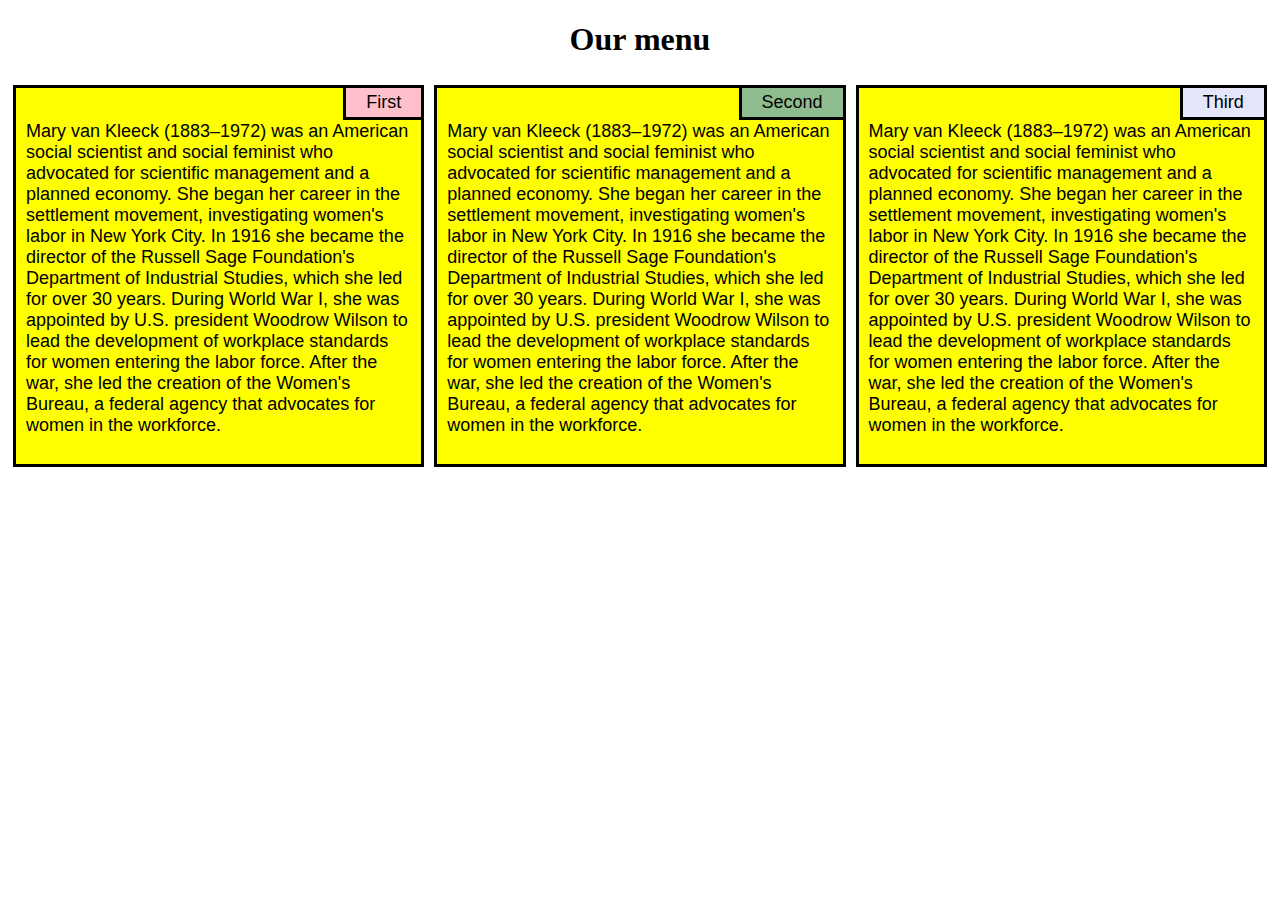
<file: module2-solution/index.html>
<!DOCTYPE html>
<html lang="en">
<head>
    <meta charset="UTF-8">
    <title>Module 2 solution</title>
    <link rel="stylesheet" href="css/style.css">
</head>
<body>
<h1>Our menu</h1>
<div class="row">
    <div class="col-lg-4 col-md-6 col-sm-12">
        <div class="container">
            <span class="section-title section-title-first">First</span>
            <p>
                Mary van Kleeck (1883–1972) was an American social scientist and social feminist who advocated for
                scientific management and a planned economy. She began her career in the settlement movement,
                investigating
                women's labor in New York City. In 1916 she became the director of the Russell Sage Foundation's
                Department
                of Industrial Studies, which she led for over 30 years. During World War I, she was appointed by U.S.
                president Woodrow Wilson to lead the development of workplace standards for women entering the labor
                force.
                After the war, she led the creation of the Women's Bureau, a federal agency that advocates for women in
                the
                workforce.
            </p>
        </div>
    </div>
    <div class="col-lg-4 col-md-6 col-sm-12">
        <div class="container">
            <span class="section-title section-title-second">Second</span>
            <p>
                Mary van Kleeck (1883–1972) was an American social scientist and social feminist who advocated for
                scientific management and a planned economy. She began her career in the settlement movement,
                investigating
                women's labor in New York City. In 1916 she became the director of the Russell Sage Foundation's
                Department
                of Industrial Studies, which she led for over 30 years. During World War I, she was appointed by U.S.
                president Woodrow Wilson to lead the development of workplace standards for women entering the labor
                force.
                After the war, she led the creation of the Women's Bureau, a federal agency that advocates for women in
                the
                workforce.
            </p>
        </div>
    </div>
    <div class="col-lg-4 col-md-12 col-sm-12">
        <div class="container">
            <span class="section-title section-title-third">Third</span>
            <p>
                Mary van Kleeck (1883–1972) was an American social scientist and social feminist who advocated for
                scientific management and a planned economy. She began her career in the settlement movement,
                investigating
                women's labor in New York City. In 1916 she became the director of the Russell Sage Foundation's
                Department
                of Industrial Studies, which she led for over 30 years. During World War I, she was appointed by U.S.
                president Woodrow Wilson to lead the development of workplace standards for women entering the labor
                force.
                After the war, she led the creation of the Women's Bureau, a federal agency that advocates for women in
                the
                workforce.
            </p>
        </div>
    </div>
</div>
</body>
</html>
</file>
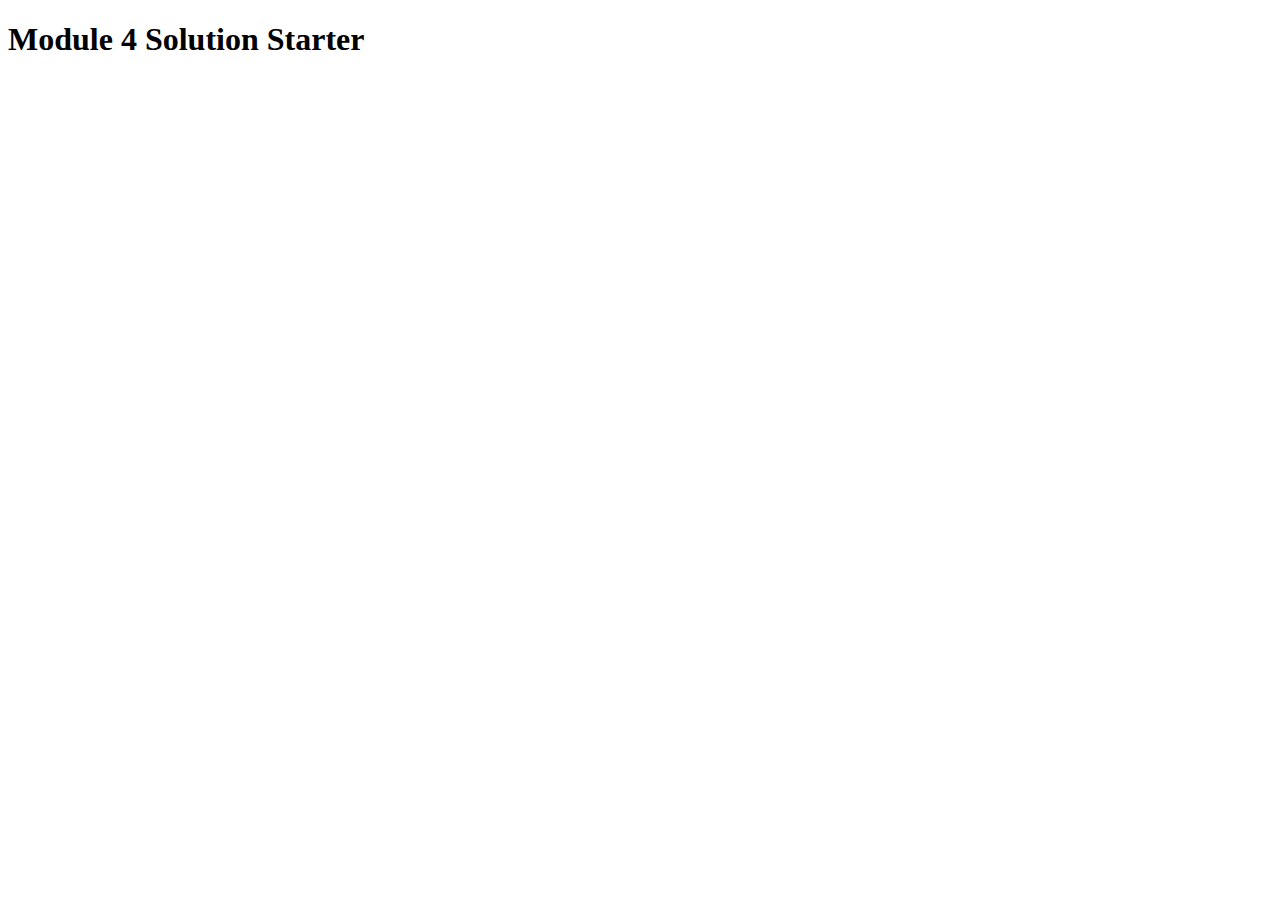
<file: module4-solution/index.html>
<!DOCTYPE html>
<html>
<head>
  <meta charset="utf-8">
  <title>Module 4 Solution Starter</title>
  <script src="SpeakHello.js"></script>
  <script src="SpeakGoodBye.js"></script>
  <script src="script.js"></script>
</head>
<body>
  <h1>Module 4 Solution Starter</h1>
</body>
</html>
</file>
<file: module2-solution/css/style.css>
* {
    box-sizing: border-box;
}

h1 {
    text-align:center;
}

.container {
    margin: 5px;
    padding: 15px 10px 10px;
    background-color: yellow;
    position: relative;
    font-family: Helvetica, serif;
    font-size: large;
    border: solid black;
}

/* Simple Responsive Framework. */
.row {
    width: 100%;
}

.section-title {
    position: absolute;
    top: 0;
    right: 0;
    padding: 4px 20px;
    border-left: solid black;
    border-bottom: solid black;
}

.section-title-first {
    background-color: pink;
}

.section-title-second {
    background-color: darkseagreen;
}

.section-title-third {
    background-color: lavender;
}

/********** Large devices only **********/
@media (min-width: 992px) {
    .col-lg-1, .col-lg-2, .col-lg-3, .col-lg-4, .col-lg-5, .col-lg-6, .col-lg-7, .col-lg-8, .col-lg-9, .col-lg-10, .col-lg-11, .col-lg-12 {
        float: left;
    }

    .col-lg-1 {
        width: 8.33%;
    }
    .col-lg-2 {
        width: 16.66%;
    }
    .col-lg-3 {
        width: 25%;
    }
    .col-lg-4 {
        width: 33.33%;
    }
    .col-lg-5 {
        width: 41.66%;
    }
    .col-lg-6 {
        width: 50%;
    }
    .col-lg-7 {
        width: 58.33%;
    }
    .col-lg-8 {
        width: 66.66%;
    }
    .col-lg-9 {
        width: 74.99%;
    }
    .col-lg-10 {
        width: 83.33%;
    }
    .col-lg-11 {
        width: 91.66%;
    }
    .col-lg-12 {
        width: 100%;
    }
}

/********** Medium devices only **********/
@media (min-width: 768px) and (max-width: 991px) {
    .col-md-1, .col-md-2, .col-md-3, .col-md-4, .col-md-5, .col-md-6, .col-md-7, .col-md-8, .col-md-9, .col-md-10, .col-md-11, .col-md-12 {
        float: left;
    }
    
    .col-md-1 {
        width: 8.33%;
    }
    .col-md-2 {
        width: 16.66%;
    }
    .col-md-3 {
        width: 25%;
    }
    .col-md-4 {
        width: 33.33%;
    }
    .col-md-5 {
        width: 41.66%;
    }
    .col-md-6 {
        width: 50%;
    }
    .col-md-7 {
        width: 58.33%;
    }
    .col-md-8 {
        width: 66.66%;
    }
    .col-md-9 {
        width: 74.99%;
    }
    .col-md-10 {
        width: 83.33%;
    }
    .col-md-11 {
        width: 91.66%;
    }
    .col-md-12 {
        width: 100%;
    }
}

/********** Small devices only **********/
@media (max-width: 768px) {
    .col-sm-1, .col-sm-2, .col-sm-3, .col-sm-4, .col-sm-5, .col-sm-6, .col-sm-7, .col-sm-8, .col-sm-9, .col-sm-10, .col-sm-11, .col-sm-12 {
        float: left;
    }
    
    .col-sm-1 {
        width: 8.33%;
    }
    .col-sm-2 {
        width: 16.66%;
    }
    .col-sm-3 {
        width: 25%;
    }
    .col-sm-4 {
        width: 33.33%;
    }
    .col-sm-5 {
        width: 41.66%;
    }
    .col-sm-6 {
        width: 50%;
    }
    .col-sm-7 {
        width: 58.33%;
    }
    .col-sm-8 {
        width: 66.66%;
    }
    .col-sm-9 {
        width: 74.99%;
    }
    .col-sm-10 {
        width: 83.33%;
    }
    .col-sm-11 {
        width: 91.66%;
    }
    .col-sm-12 {
        width: 100%;
    }
}
</file>
